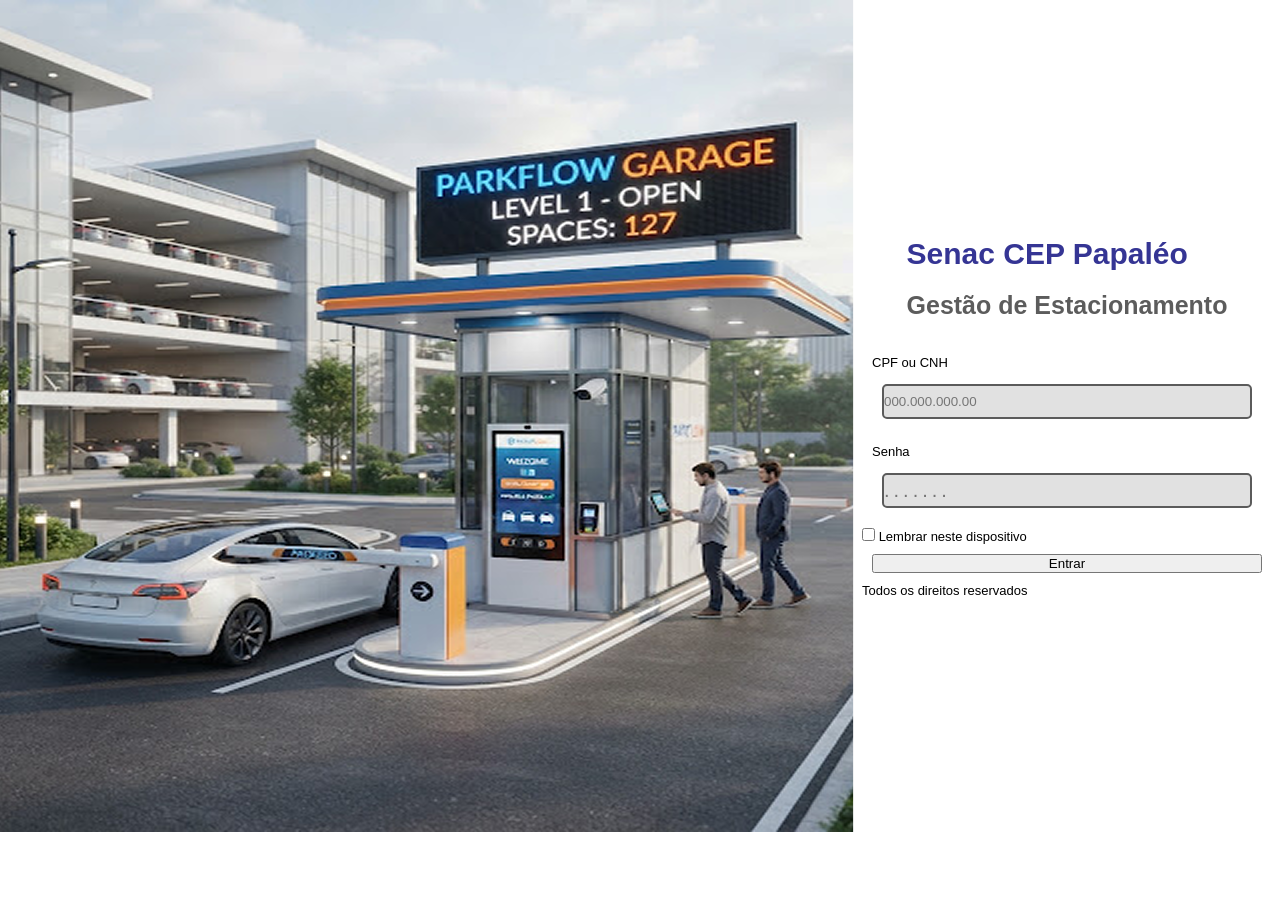
<file: index.html>
<!DOCTYPE html>
<html lang="en">
<head>
    <meta charset="UTF-8">
    <meta name="viewport" content="width=device-width, initial-scale=1.0">
    <title>página de login</title>
    <link rel="stylesheet" href="style.css">
</head>
<body>
    
    <!--início da página de login-->
<div class="tela-principal"> 
     
    <div class="imagem-esquerda">
      <img src="Professional parking facility background.png" alt="Imagem de login">
    </div>

     <div class="pagina-de-dados">  <!--Aqui é a div só de entradas-->

       <div class="box-login">
          <h1>Senac CEP Papaléo</h1>
          <h2 class="media">Gestão de Estacionamento</h2><br>
       </div>
   
     <form action="example-form" method="post">
      <div class="caixa-form">
        <label for="cpf/cnh">CPF ou CNH</label>
        <input type="text" id="text" placeholder="000.000.000.00">
      </div>

      <div class="caixa-form">
        <label for="senha">Senha</label>
        <input type="password" id="password" placeholder=".......">
     </div>

     <div class="caixa-pequena" >
        <input type="checkbox" id="lembrar">
        <label for="lembrar">Lembrar neste dispositivo</label>
     </div>

     <div class="caixa-form">
        <button>Entrar</button>
     </div>

     <p>Todos os direitos reservados</p>
      </form>
    </div>
</div> <!--fechamento da principal-->




</body>
</html>
</file>
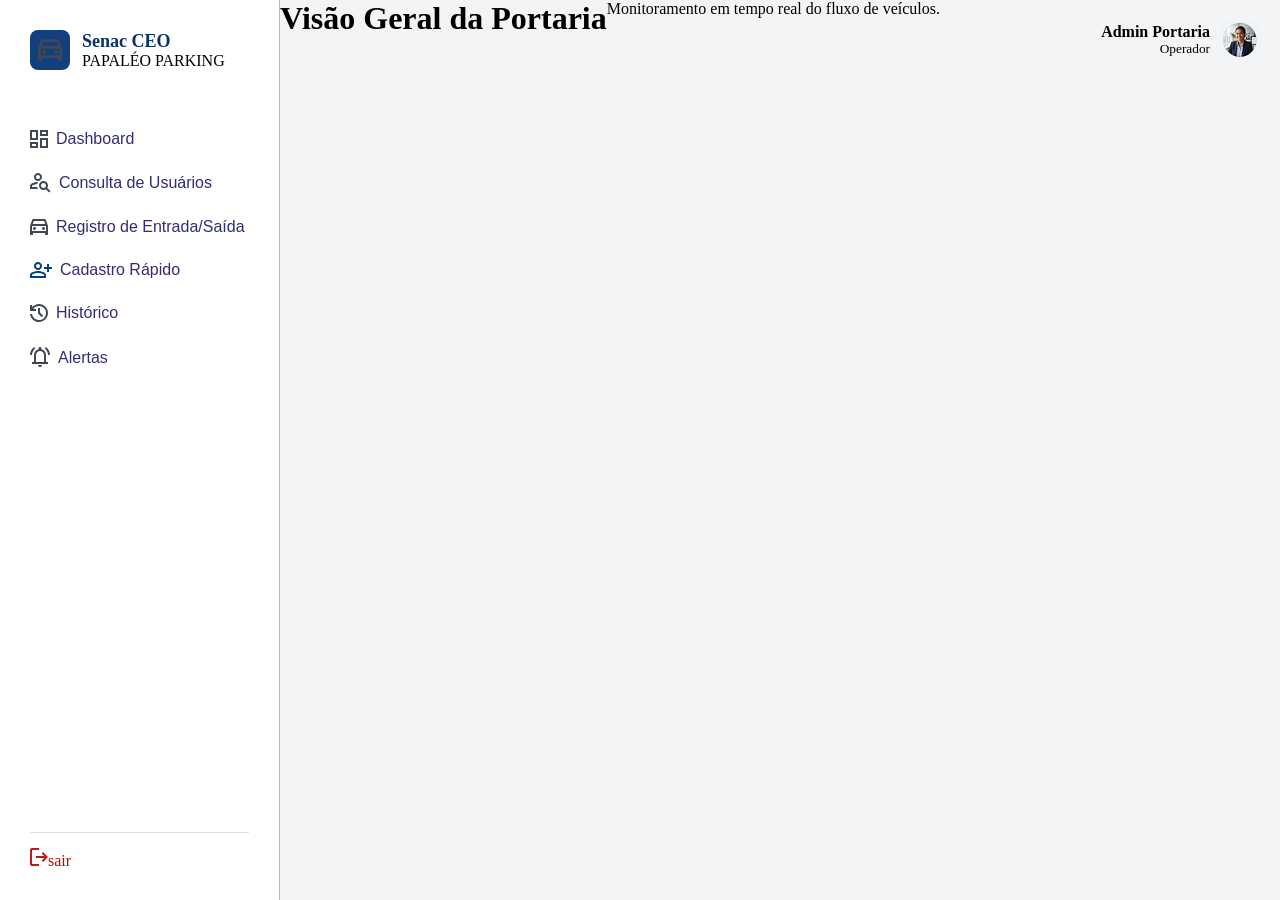
<file: dashboard.html>
<!DOCTYPE html>
<html lang="Pt-br">
<head>
    <meta charset="UTF-8">
    <meta name="viewport" content="width=device-width, initial-scale=1.0">
    <title>Formulário</title>
    <link rel="stylesheet" href="dashboard.css">
</head>
<body>

    
 <div class="inicial">
<!--Menu Lateral-->
<aside class="sidebar">

    <div class="logo-caixa">
        <div class="icone-carro">
            <img src="Icon-registrar-entradas-e-saidas.svg" alt="icone de carro">
        </div>
        <div class="texto-logo">
            <h1>Senac CEO</h1>
            <span>PAPALÉO PARKING</span>
        </div>
    </div>
       
   

<nav class="links-menu">
    <a href="#"><img src="Icon-dashboard.svg" alt="Dashboard" class="icone-link">Dashboard</a>
    <a href="#" class="consulta"><img src="Icon-consultar-usuarios (1).svg" alt="icone de usuario">Consulta de Usuários</a>
    <a href="#"><img src="Icon-registrar-entradas-e-saidas.svg" alt="icone de entrada e saida">Registro de Entrada/Saída</a>
    <a href="#" class="ativo"><img src="Icon-cadastro-rapido.svg" alt="icone de cadastro">Cadastro Rápido</a>
    <a hef="#"><img src="Icon-historico.svg" alt="icone de histórico">Histórico</a>
    <a href="#"><img src="Icon-alertas.svg" alt="icone de alerta">Alertas</a>
</nav>

 

<a href="#" class="sair"><img src="Icon-sair.svg" alt="icone de sair">sair</a>
</aside> 

<div class="Parte  inicial">
    <h1>Visão Geral da Portaria</h1>
<p>Monitoramento em tempo real do fluxo de veículos.</p>

<div class="administrador">
      <div>
        <strong>Admin Portaria</strong>
        <small>Operador</small>
      </div>
        <img src="Foto de Perfil do Administrador.png" alt="perfil de administradora">
  </div> 

</div>
</body>
</html>
</file>
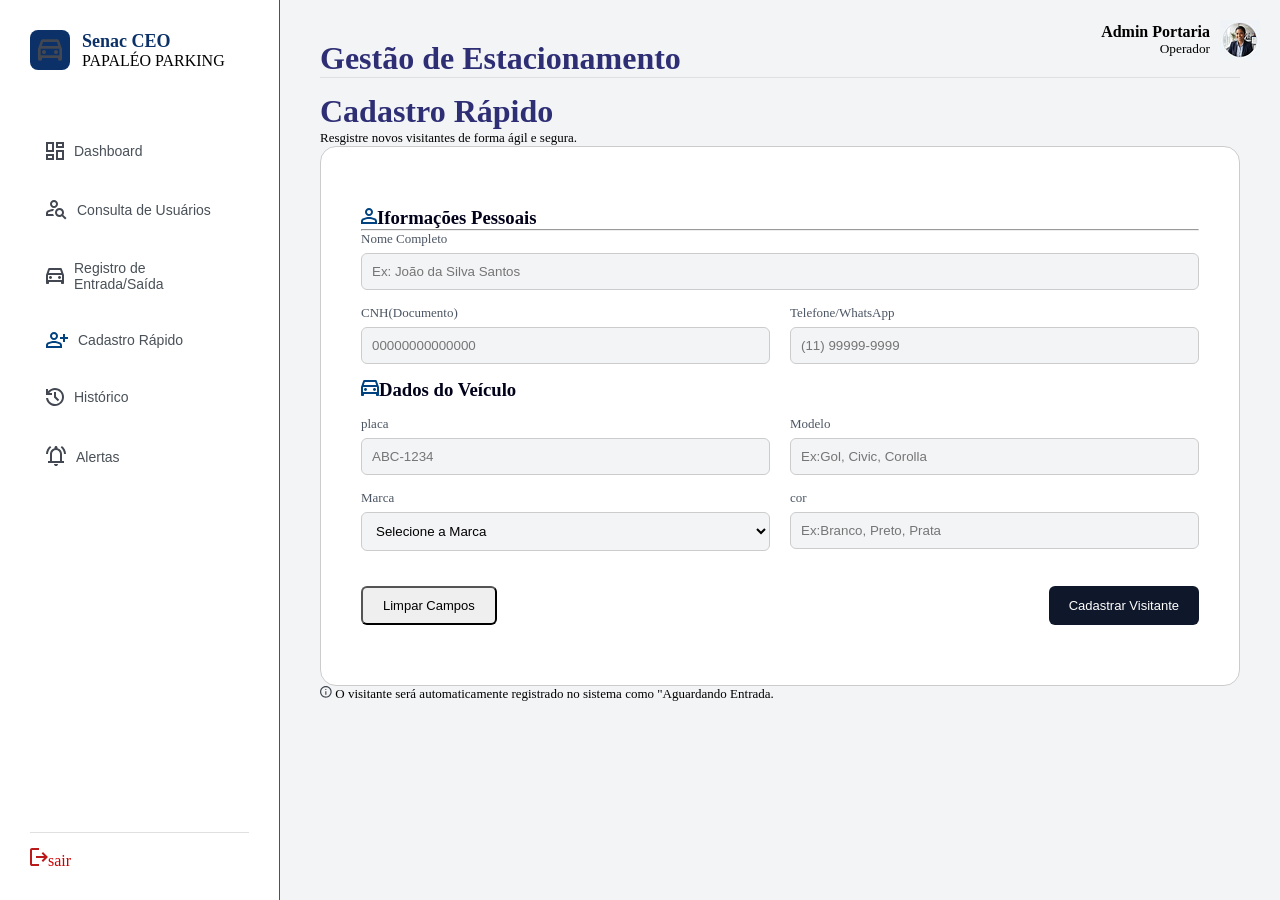
<file: index2.html>
<!DOCTYPE html>
<html lang="Pt-br">
<head>
    <meta charset="UTF-8">
    <meta name="viewport" content="width=device-width, initial-scale=1.0">
    <title>Formulário</title>
    <link rel="stylesheet" href="styles2.css">
</head>
<body>

 <div class="inicial">
<!--Menu Lateral-->
<aside class="sidebar">

    <div class="logo-caixa">
        <div class="icone-carro">
            <img src="Icon-registrar-entradas-e-saidas.svg" alt="icone de carro">
        </div>
        <div class="texto-logo">
            <h1>Senac CEO</h1>
            <span>PAPALÉO PARKING</span>
        </div>
    </div>
       
   

<nav class="links-menu">
    <a href="#"><img src="Icon-dashboard.svg" alt="Dashboard" class="icone-link">Dashboard</a>
    <a href="#" class="consulta"><img src="Icon-consultar-usuarios (1).svg" alt="icone de usuario">Consulta de Usuários</a>
    <a href="#"><img src="Icon-registrar-entradas-e-saidas.svg" alt="icone de entrada e saida">Registro de Entrada/Saída</a>
    <a href="#" class="ativo"><img src="Icon-cadastro-rapido.svg" alt="icone de cadastro">Cadastro Rápido</a>
    <a hef="#"><img src="Icon-historico.svg" alt="icone de histórico">Histórico</a>
    <a href="#"><img src="Icon-alertas.svg" alt="icone de alerta">Alertas</a>
</nav>


<a href="#" class="sair"><img src="Icon-sair.svg" alt="icone de sair">sair</a>
</aside> 

<!--conteúdo-->
<main class="conteudo">
<header class="conteudo-primeiro">
    <h1>Gestão de Estacionamento</h1>
    <div class="linha1"></div>
</header>

<div class="cartão para cadastro">
    <h1>Cadastro Rápido</h1>
<p>Resgistre novos visitantes de forma ágil e segura.</p> 

  

  <div class="administrador">
      <div>
        <strong>Admin Portaria</strong>
        <small>Operador</small>
      </div>
        <img src="Foto de Perfil do Administrador.png" alt="perfil de administradora">
  </div> 
  
   <!--Formulário de inscrição-->
   
    <form action="https://example/envio" method="post">
          <div>
        <h3><img src="Icon-informacoes-pessoais.svg" alt="icone de informações pessoais">Iformações Pessoais</h3> <hr>
        <label for="nome">Nome Completo</label>
        <input type="text" id="nome" placeholder="Ex: João da Silva Santos">
          </div>
        
          <div class="linha">
            <div>
        <label for="cnh">CNH(Documento)</label>
        <input type="text" id="cnh" placeholder="00000000000000">
            </div>
        
          <div>
        <label for="nome">Telefone/WhatsApp</label>
        <input type="text" id="telefone" placeholder="(11) 99999-9999">
          </div>
          </div>
        
         <h3 class="titulo-formulario"><img src="Icon-carro.svg" alt="icone de carro">Dados do Veículo</h3>

          <div class="linha">
            <div>
        <label for="placa">placa</label>
        <input type="text" id="placa" placeholder="ABC-1234">
            </div>

          <div>
        <label for="modelo">Modelo</label>
        <input type="text" id="modelo" placeholder="Ex:Gol, Civic, Corolla">
          </div>
      </div>

       <!--Terceria linha-->
    <div class="linha">
        <div>
        <label for="marca">Marca</label>
        <select id="marca">
          <option>
            Selecione a Marca
          </option>
          <option>Volkswagen</option>
          <option>Fiat</option>
          <option>Chevrolet</option>
          <option>Toyota</option>
          <option>Honda</option>
        </select>
        </div>

         <div>
        <label for="nome">cor</label>
        <input type="text" id="cor" placeholder="Ex:Branco, Preto, Prata">
         </div>
      </div>


        <!--Botões-->
       <div class="botoes">
       <button type ="reset">
            <p>Limpar Campos</p>
        </button>

        <button type ="submit">
            <p>Cadastrar Visitante</p>
        </button>
    </div>

    </form>

    <p class="aviso"><img src="Icon-!.svg" alt="icone de informação"> 
        O visitante será automaticamente registrado no sistema como "Aguardando Entrada.
    </p>
    </div>
</main>

</body> 
</html>
</file>
<file: style.css>
body {
    font-family: Arial, sans-serif;
    font-size:small;
}

/*reseta*/
* {
    margin:0;
    padding: 0;
    box-sizing:border-box;
}

h1 {
    font-family: Arial, sans-serif;
    color: rgb(53, 53, 148);  
    font-size: 30px;
    margin-bottom: 20px;
}

/*Modifica o h2*/
.media{
    font-size: 25px;
    color: rgb(92, 92, 92);
    margin-bottom: 10px;
}

/*caixa*/
.tela-principal {
    display: flex;
}

/*Modifica a entrada dos dados dos usuários*/
.pagina-de-dados {
    flex: 1;
    background-color: #ffff;
    display: flex;
    flex-direction: column;
    align-items: center;
    justify-content: center;
}

.caixa-form {
    display: flex;
    flex-direction: column;
    width: 400px;
    margin: 5px;
    border-radius: 5px;
    gap: 4px;
    padding: 5px;
    
 
}


.caixa-form input {
    height: 35px;
    border: 2px solid #5b5b5b;
    background-color: rgb(225, 225, 225);
    margin: 10px;
    border-radius: 5px;
}



/*No momento, aumento de bolinhas*/
input[type="password"] {
    font-size: 20px;
    letter-spacing: 4px;
    gap: 10px;

}
</file>
<file: dashboard.css>
* {
    margin: 0;
    padding: 0;
    box-sizing: border-box;
}


body {
    font: Arial, sans-serif;
    background-color: #f3f4f6;
}

.inicial {
    display: flex;
    min-height: 100vh;
}


.links-menu {
    display: flex;
    flex-direction: column;
    gap: 25px;
    margin-top: 20px;
}

.links-menu a {
    text-decoration: none;
    color: rgb(46, 46, 117);
    align-items: center !important;
    font-family: sans-serif;
    
  
    

}

.logo-caixa {
    display: flex;
    align-items: center;
    gap: 12px;
    margin-bottom: 40px;
}

.links-menu a {
    display: flex;
    align-items: center;
    gap: 8px;
}


.sair {
    margin-top: auto;
    text-decoration: none;
    color: #cc0000;
}


.sidebar {
    width: 280px;
    background-color: white;
    padding: 30px;
    display: flex;
    flex-direction: column;
    border-right: 1px solid #b6b9be;
}


.administrador {
    position: absolute;
    top: 20px;
    right: 20px;
    display: flex;
    align-items: center;
    gap: 10px;
}

.administrador div {
    display: flex;
    flex-direction: column;
    text-align: right;
}



.icone-carro {
    color:aliceblue;
    background-color: #123f7d;
    border-radius: 8px;
    padding: 8px;
    display: flex;
}

.icone-carro img {
    width: 24px;
    height: 24px;
}

/*Separando todos confunde menos a cabeça*/
.texto-logo h1 {
    font-size: 18px;
    color: #0b3168;
    font-weight: bold;

}

.sair {
    border-top: 1px solid #e0e0e0;
    padding-top: 15px;
}
</file>
<file: styles2.css>
* {
    margin: 0;
    padding: 0;
    box-sizing: border-box;
}


body {
    font: Arial, sans-serif;
    margin: 0;
    background-color: #f3f4f6;
}

p{
    font-size: small;
}

h1 {
    color: rgb(46, 46, 117);
    margin-top: 0;
}

h2{
    font-size: small;
    color: white;
    padding: 10px;
    margin: 0;
    background-color: rgb(46, 46, 117);
}

h3 {
   color: rgb(1, 1, 26);
   
}





.inicial {
    display: flex;
    min-height: 100vh;
}

.sidebar {
    width: 280px;
    background-color: white;
    padding: 30px;
    display: flex;
    flex-direction: column;
    border-right: 1px solid #2255bb;
}

.logo-caixa {
    display: flex;
    align-items: center;
    gap: 12px;
    margin-bottom: 40px;
}

.icone-carro {
    background-color: #0b3168;
    border-radius: 8px;
    padding: 8px;
    display: flex;
    align-items: center;
    justify-content: center;
}

.icone-carro img {
    width: 24px;
    height: 24px;
}

/*Separando todos confunde menos a cabeça*/
.texto-logo h1 {
    font-size: 18px;
    color: #0b3168;
    margin: 0;
    font-weight: bold;


}

.sair {
    border-top: 1px solid #e0e0e0;
    padding-top: 15px;
}

.linha1 {
    border-top: 1px solid #e0e0e0;
    padding-top: 15px;
    
}


.administrador {
    position: absolute;
    top: 20px;
    right: 20px;
    display: flex;
    align-items: center;
    gap: 10px;
}

.administrador div {
    display: flex;
    flex-direction: column;
    text-align: right;
}

.links-menu {
    display: flex;
    flex-direction: column;
    gap: 16px;
    margin-top: 20px;
}

.links-menu a {
    text-decoration: none;
    color: rgb(46, 46, 117);
}

.sair {
    margin-top: auto;
    text-decoration: none;
    color: #cc0000;
}

/*Espaçamento pro bloco principal*/
.conteudo {
    flex: 1;
    padding: 40px;
    max-width: 1200px;
    margin: 0 auto;
}



/*Ajustar as caixas de entrada*/
form {
    margin:0;
    width: 100%;
    max-width: 100%;
    padding: 60px 40px;
    border: 1px solid #ccc;
    border-radius: 1em;
    background-color: #fff;
    box-sizing: border-box;
    display: flex;
    flex-direction: column;
    gap: 15px;
    
}

.conteudo {
    padding: 40px;
}

/*Vamos ao entendimento deste*/

label {
    display: block;
    width: auto;
    text-align: left;
    margin-bottom: 6px;
    font-size: 13px;
    color: #4b5563;
}


/*Isso é um passo diferente*/
input[type="text"], select {
    width: 100%;
    padding: 10px;
    background-color: #f3f4f6;
    border: 1px solid #ccc;
    border-radius: 6px;
    box-sizing: border-box;
}



.linha-secundaria {
  display: flex !important;
  gap: 20px;
  width: 100%;
  margin-top: 1em;
 
}


.linha {
  display: flex !important;
  gap: 20px;
  width: 100%;
  flex-direction: row;
}

.linha > div {
    flex: 1;
    display: flex;
    flex-direction: column;
    margin-top: 0;
}


.botoes {
    display: flex;
    justify-content: space-between;
    margin-top: 20px;
}

.botoes button {
    padding: 10px 20px;
    border-radius: 6px;
    cursor: pointer;
}

button[type="submit"] {
    background-color: #0f172a;
    color: white;
    border: none;
}


.links-menu a {
    display: flex;
    align-items: center;
    gap: 10px;
    text-decoration: none;
    color: #495057;
    padding: 12px 16px;
    font-size: 14px;
    font-family: sans-serif;
}
</file>
